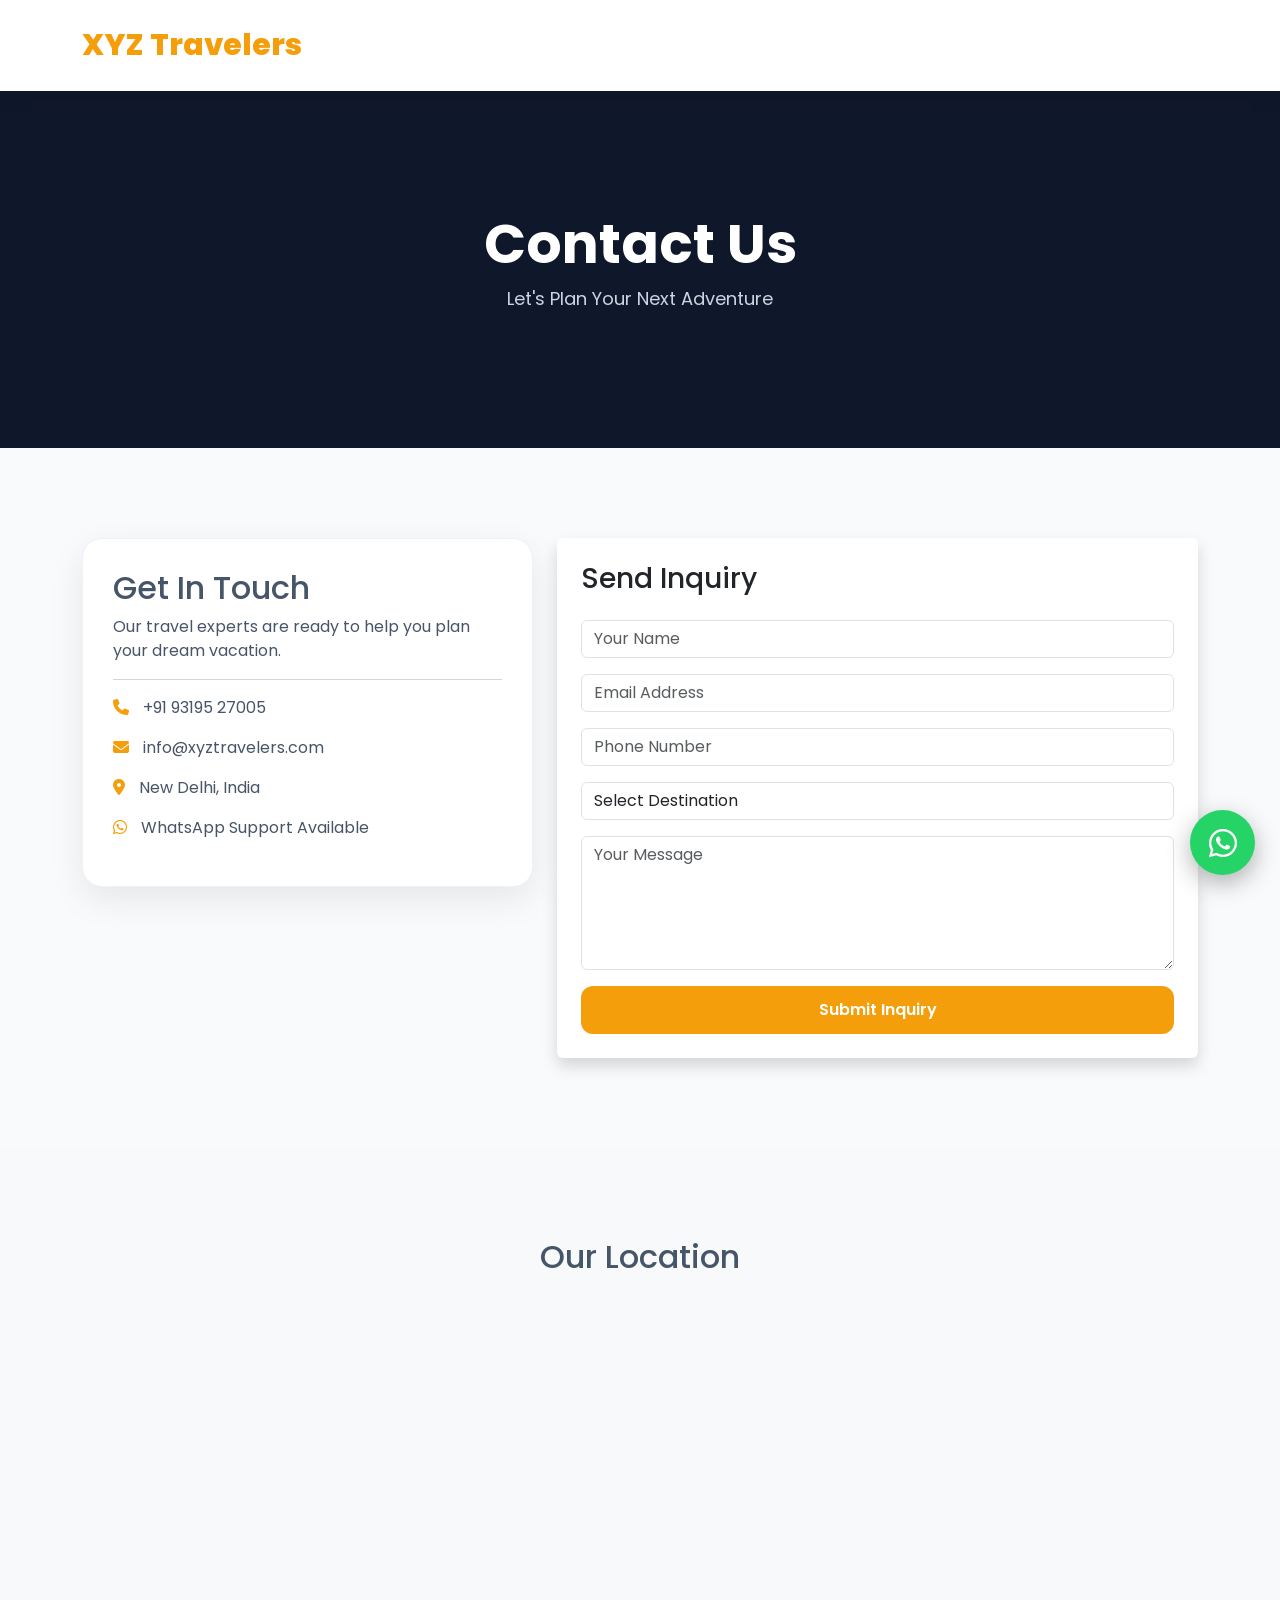
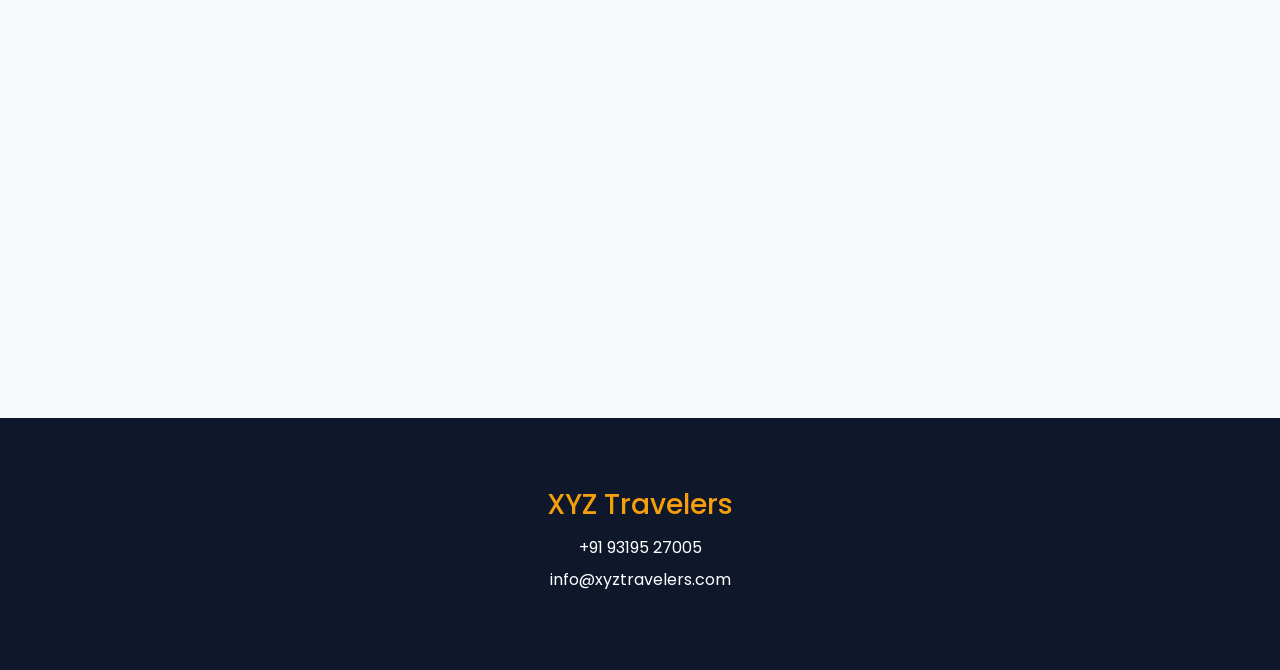
<file: contact.html>
<!DOCTYPE html>
<html lang="en">
<head>

<meta charset="UTF-8">
<meta name="viewport" content="width=device-width, initial-scale=1.0">

<title>Contact Us | XYZ Travelers</title>

<link href="https://cdn.jsdelivr.net/npm/bootstrap@5.3.3/dist/css/bootstrap.min.css" rel="stylesheet">
<link rel="stylesheet" href="css/style.css">

<link rel="stylesheet"
href="https://cdnjs.cloudflare.com/ajax/libs/font-awesome/6.5.2/css/all.min.css">

</head>

<body>

<nav class="navbar navbar-expand-lg navbar-dark custom-nav">

<div class="container">

<a class="navbar-brand"
href="index.html">
XYZ Travelers
</a>

</div>

</nav>

<section class="hero-small">

<div class="container text-center">

<h1>Contact Us</h1>

<p>
Let's Plan Your Next Adventure
</p>

</div>

</section>

<section class="section-space">

<div class="container">

<div class="row">

<div class="col-lg-5">

<div class="contact-info">

<h2>Get In Touch</h2>

<p>
Our travel experts are ready to help you plan your dream vacation.
</p>

<hr>

<p>
<i class="fa-solid fa-phone"></i>
+91 93195 27005
</p>

<p>
<i class="fa-solid fa-envelope"></i>
info@xyztravelers.com
</p>

<p>
<i class="fa-solid fa-location-dot"></i>
New Delhi, India
</p>

<p>
<i class="fa-brands fa-whatsapp"></i>
WhatsApp Support Available
</p>

</div>

</div>

<div class="col-lg-7">

<div class="card shadow border-0 p-4">

<h3 class="mb-4">
Send Inquiry
</h3>

<form>

<input type="text"
class="form-control mb-3"
placeholder="Your Name">

<input type="email"
class="form-control mb-3"
placeholder="Email Address">

<input type="tel"
class="form-control mb-3"
placeholder="Phone Number">

<select class="form-control mb-3">

<option>Select Destination</option>

<option>Ladakh</option>

<option>Kashmir</option>

<option>Spiti Valley</option>

<option>Meghalaya</option>

<option>Goa</option>

</select>

<textarea
class="form-control mb-3"
rows="5"
placeholder="Your Message">
</textarea>

<button
class="btn btn-warning w-100">

Submit Inquiry

</button>

</form>

</div>

</div>

</div>

</div>

</section>

<section class="section-space bg-light">

<div class="container">

<h2 class="text-center mb-4">
Our Location
</h2>

<div class="ratio ratio-16x9">

<iframe
src="https://maps.google.com/maps?q=New%20Delhi&t=&z=13&ie=UTF8&iwloc=&output=embed"
allowfullscreen>
</iframe>

</div>

</div>

</section>

<footer>

<div class="container text-center">

<h3>XYZ Travelers</h3>

<p>+91 93195 27005</p>

<p>info@xyztravelers.com</p>

</div>

</footer>
<a href="https://wa.me/919319527005"
class="whatsapp-btn"
target="_blank">

<i class="fa-brands fa-whatsapp"></i>

</a>

  <div class="mobile-bar">

<a href="tel:+919319527005">
📞 Call
</a>

<a href="https://wa.me/919319527005">
💬 WhatsApp
</a>

<a href="contact.html">
📝 Inquiry
</a>

</div>
</body>
</html>
</file>
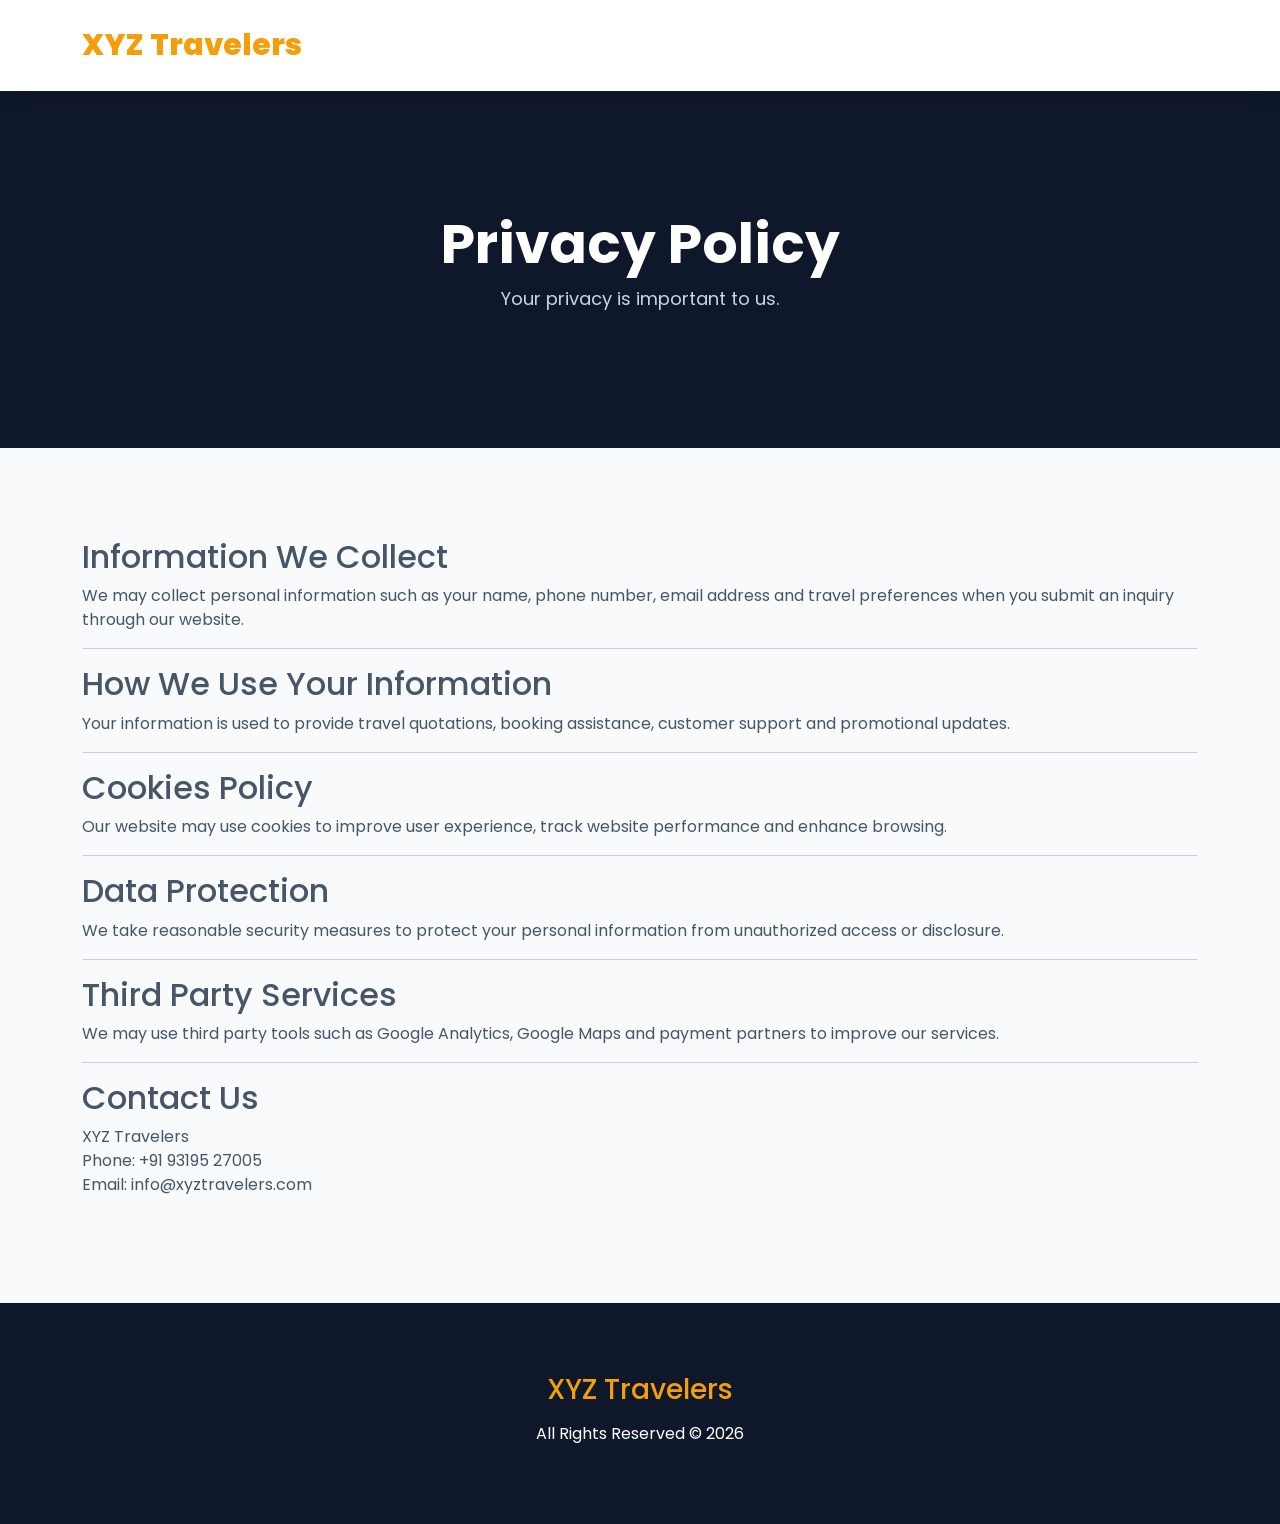
<file: privacy-policy.html>
<!DOCTYPE html>
<html lang="en">
<head>
<meta charset="UTF-8">
<meta name="viewport" content="width=device-width, initial-scale=1.0">

<title>Privacy Policy | XYZ Travelers</title>

<link href="https://cdn.jsdelivr.net/npm/bootstrap@5.3.3/dist/css/bootstrap.min.css" rel="stylesheet">
<link rel="stylesheet" href="css/style.css">
</head>

<body>

<nav class="navbar navbar-expand-lg navbar-dark custom-nav">
<div class="container">
<a class="navbar-brand" href="index.html">XYZ Travelers</a>
</div>
</nav>

<section class="hero-small">
<div class="container text-center">
<h1>Privacy Policy</h1>
<p>Your privacy is important to us.</p>
</div>
</section>

<section class="section-space">
<div class="container">

<h2>Information We Collect</h2>

<p>
We may collect personal information such as your name,
phone number, email address and travel preferences when
you submit an inquiry through our website.
</p>

<hr>

<h2>How We Use Your Information</h2>

<p>
Your information is used to provide travel quotations,
booking assistance, customer support and promotional updates.
</p>

<hr>

<h2>Cookies Policy</h2>

<p>
Our website may use cookies to improve user experience,
track website performance and enhance browsing.
</p>

<hr>

<h2>Data Protection</h2>

<p>
We take reasonable security measures to protect your
personal information from unauthorized access or disclosure.
</p>

<hr>

<h2>Third Party Services</h2>

<p>
We may use third party tools such as Google Analytics,
Google Maps and payment partners to improve our services.
</p>

<hr>

<h2>Contact Us</h2>

<p>
XYZ Travelers
<br>
Phone: +91 93195 27005
<br>
Email: info@xyztravelers.com
</p>

</div>
</section>

<footer>
<div class="container text-center">
<h3>XYZ Travelers</h3>
<p>All Rights Reserved © 2026</p>
</div>
</footer>

</body>
</html>
</file>
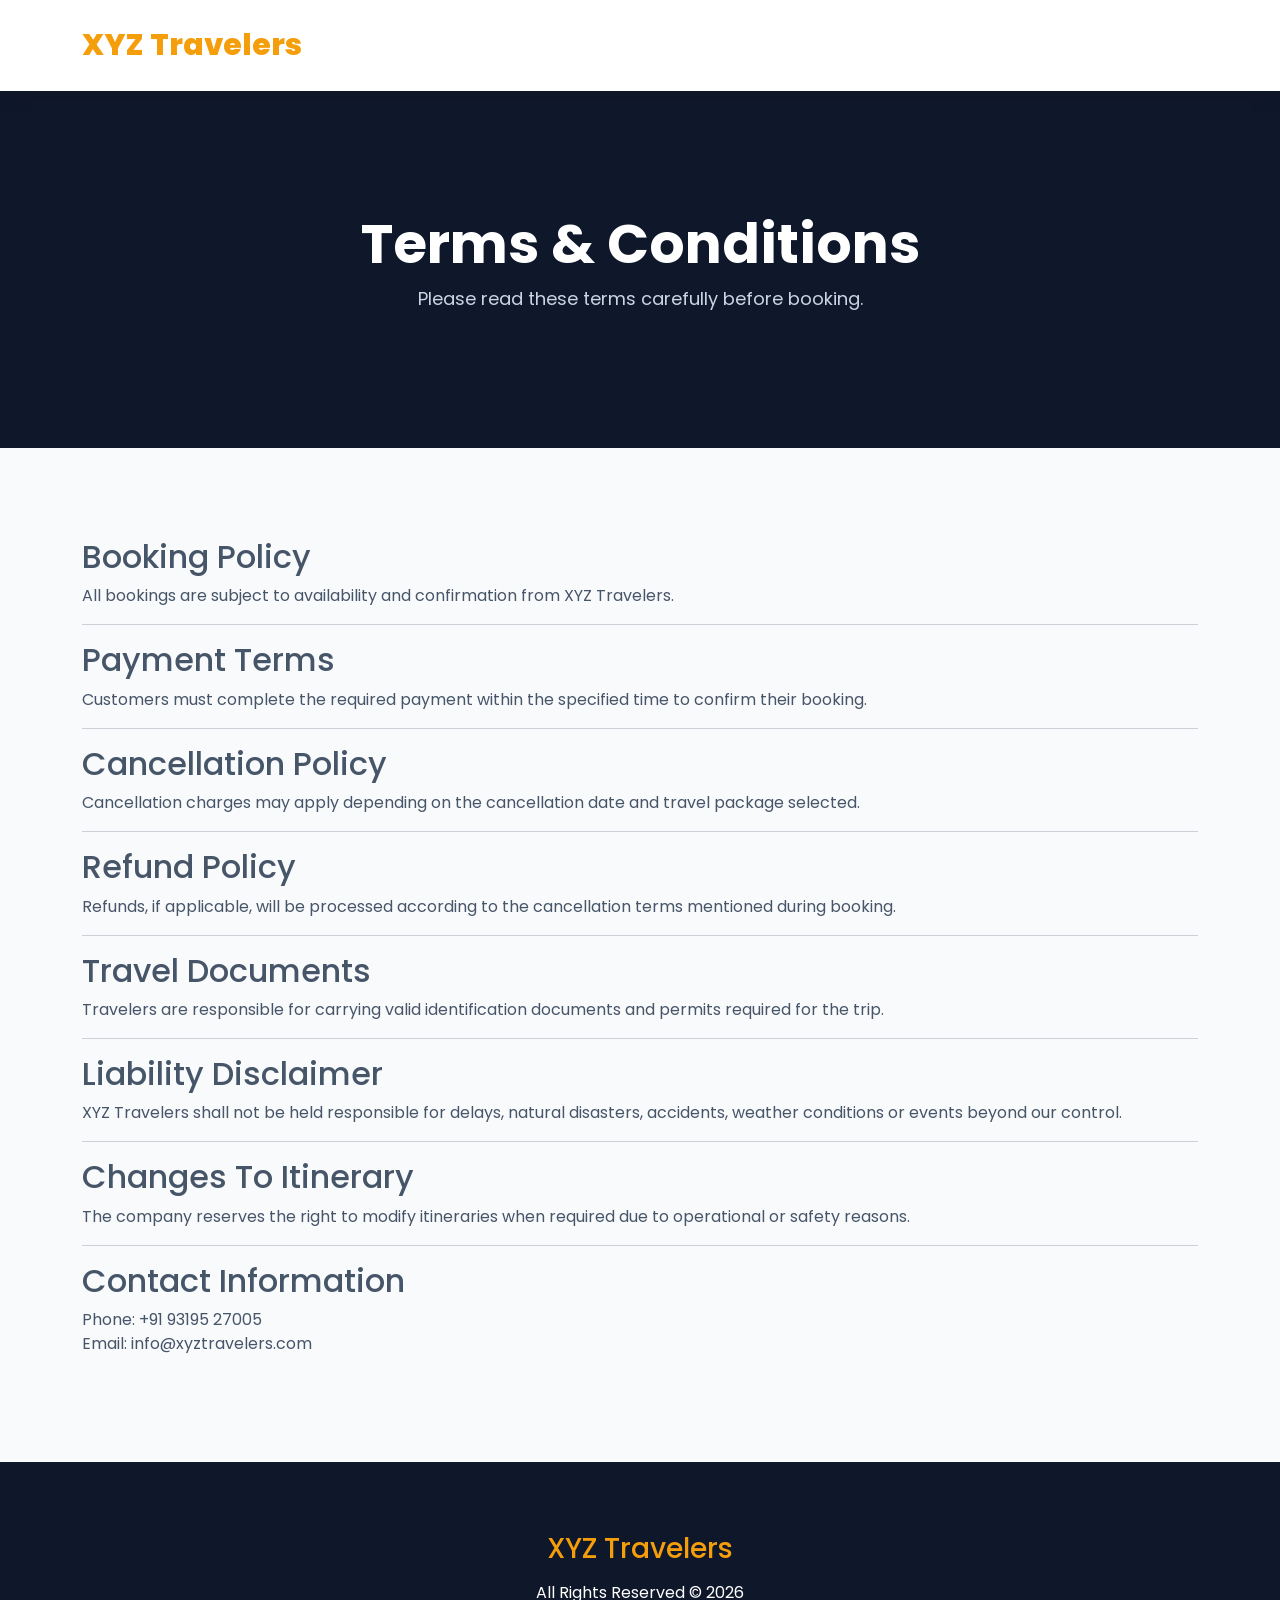
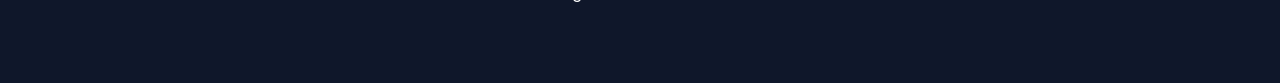
<file: terms-conditions.html>
<!DOCTYPE html>
<html lang="en">
<head>

<meta charset="UTF-8">
<meta name="viewport" content="width=device-width, initial-scale=1.0">

<title>Terms & Conditions | XYZ Travelers</title>

<link href="https://cdn.jsdelivr.net/npm/bootstrap@5.3.3/dist/css/bootstrap.min.css" rel="stylesheet">
<link rel="stylesheet" href="css/style.css">

</head>

<body>

<nav class="navbar navbar-expand-lg navbar-dark custom-nav">
<div class="container">
<a class="navbar-brand" href="index.html">
XYZ Travelers
</a>
</div>
</nav>

<section class="hero-small">

<div class="container text-center">

<h1>Terms & Conditions</h1>

<p>
Please read these terms carefully before booking.
</p>

</div>

</section>

<section class="section-space">

<div class="container">

<h2>Booking Policy</h2>

<p>
All bookings are subject to availability and confirmation
from XYZ Travelers.
</p>

<hr>

<h2>Payment Terms</h2>

<p>
Customers must complete the required payment within the
specified time to confirm their booking.
</p>

<hr>

<h2>Cancellation Policy</h2>

<p>
Cancellation charges may apply depending on the cancellation
date and travel package selected.
</p>

<hr>

<h2>Refund Policy</h2>

<p>
Refunds, if applicable, will be processed according to the
cancellation terms mentioned during booking.
</p>

<hr>

<h2>Travel Documents</h2>

<p>
Travelers are responsible for carrying valid identification
documents and permits required for the trip.
</p>

<hr>

<h2>Liability Disclaimer</h2>

<p>
XYZ Travelers shall not be held responsible for delays,
natural disasters, accidents, weather conditions or events
beyond our control.
</p>

<hr>

<h2>Changes To Itinerary</h2>

<p>
The company reserves the right to modify itineraries when
required due to operational or safety reasons.
</p>

<hr>

<h2>Contact Information</h2>

<p>
Phone: +91 93195 27005
<br>
Email: info@xyztravelers.com
</p>

</div>

</section>

<footer>

<div class="container text-center">

<h3>XYZ Travelers</h3>

<p>All Rights Reserved © 2026</p>

</div>

</footer>

</body>
</html>
</file>
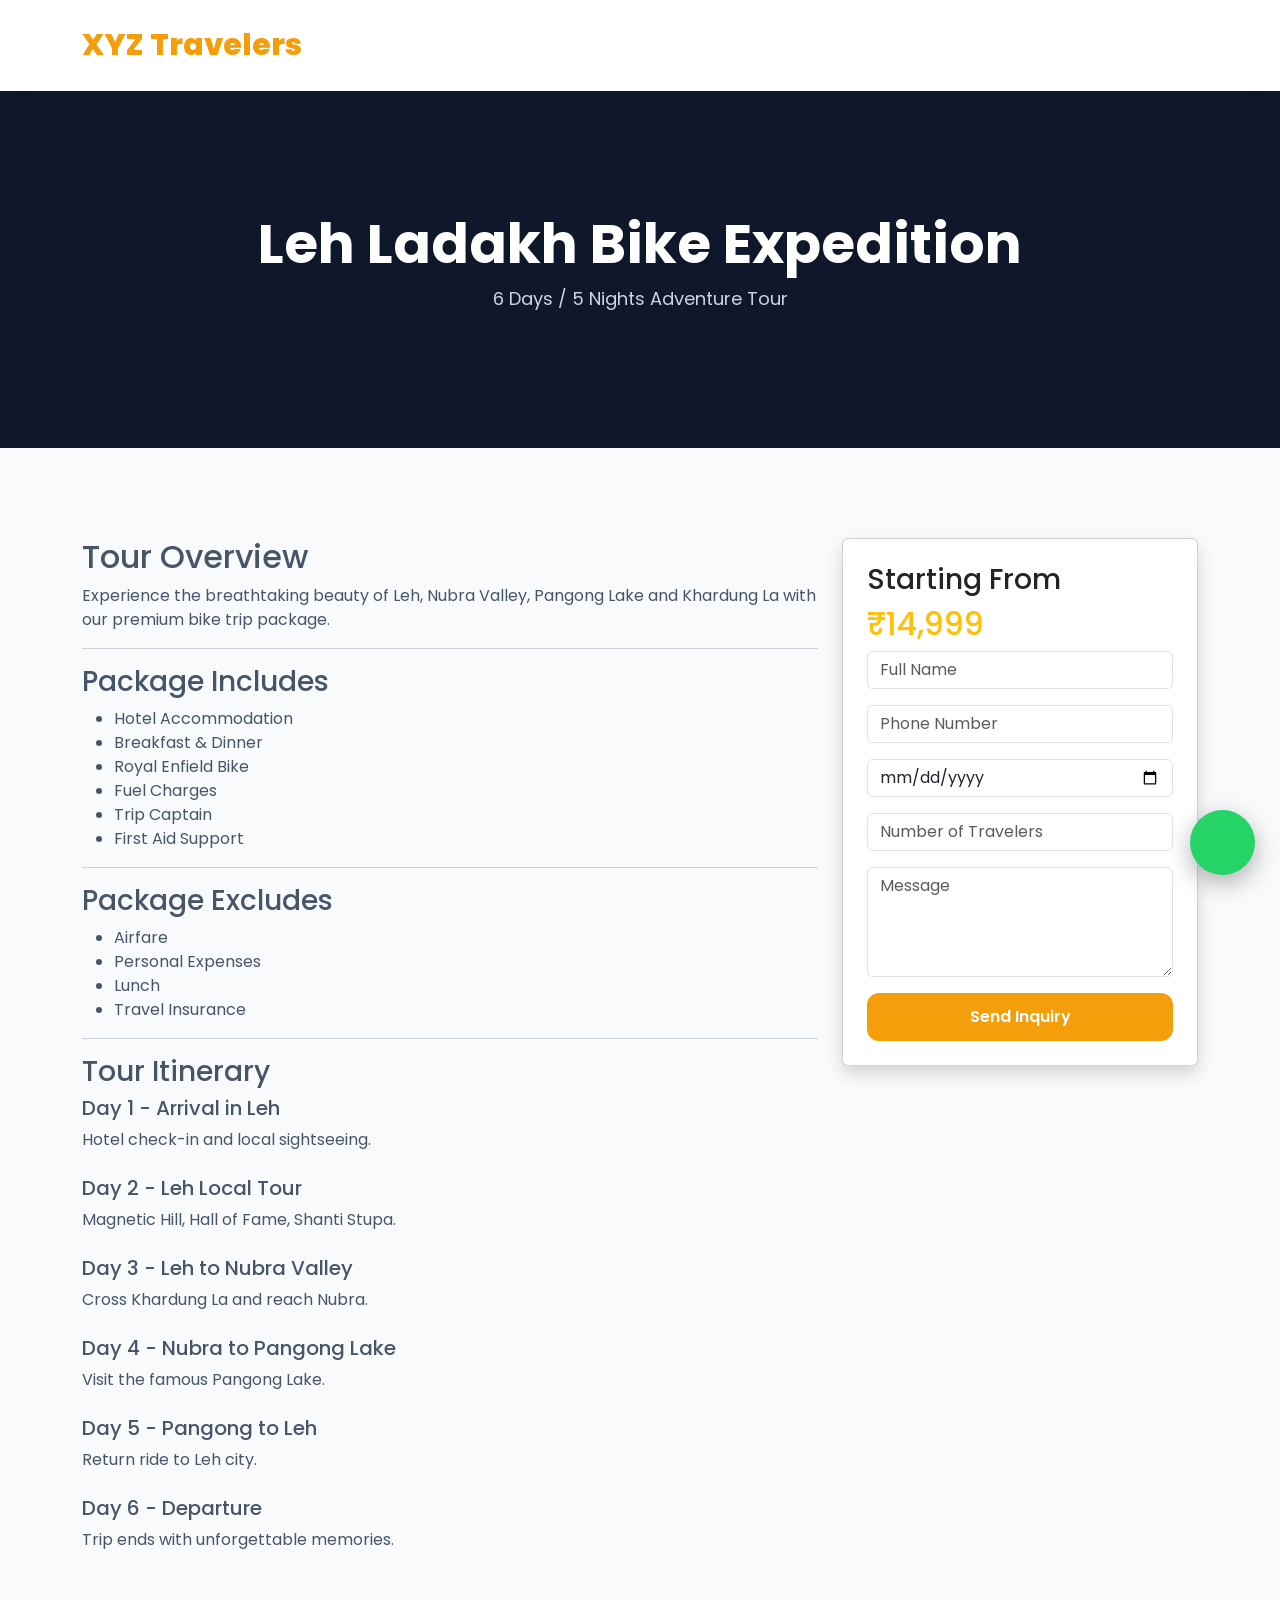
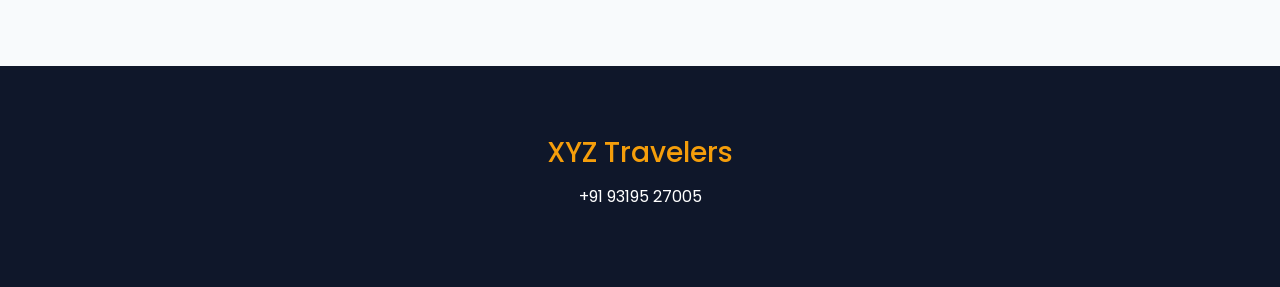
<file: trip-details.html>
<!DOCTYPE html>
<html lang="en">
<head>
<meta charset="UTF-8">
<meta name="viewport" content="width=device-width, initial-scale=1.0">
<title>Leh Ladakh Bike Trip | XYZ Travelers</title>

<link href="https://cdn.jsdelivr.net/npm/bootstrap@5.3.3/dist/css/bootstrap.min.css" rel="stylesheet">
<link rel="stylesheet" href="css/style.css">
</head>

<body>

<nav class="navbar navbar-expand-lg navbar-dark custom-nav">
<div class="container">
<a class="navbar-brand" href="index.html">XYZ Travelers</a>
</div>
</nav>

<section class="hero-small">
<div class="container text-center">
<h1>Leh Ladakh Bike Expedition</h1>
<p>6 Days / 5 Nights Adventure Tour</p>
</div>
</section>

<section class="section-space">
<div class="container">

<div class="row">

<div class="col-lg-8">

<h2>Tour Overview</h2>

<p>
Experience the breathtaking beauty of Leh, Nubra Valley,
Pangong Lake and Khardung La with our premium bike trip package.
</p>

<hr>

<h3>Package Includes</h3>

<ul>
<li>Hotel Accommodation</li>
<li>Breakfast & Dinner</li>
<li>Royal Enfield Bike</li>
<li>Fuel Charges</li>
<li>Trip Captain</li>
<li>First Aid Support</li>
</ul>

<hr>

<h3>Package Excludes</h3>

<ul>
<li>Airfare</li>
<li>Personal Expenses</li>
<li>Lunch</li>
<li>Travel Insurance</li>
</ul>

<hr>

<h3>Tour Itinerary</h3>

<div class="mb-4">
<h5>Day 1 - Arrival in Leh</h5>
<p>Hotel check-in and local sightseeing.</p>
</div>

<div class="mb-4">
<h5>Day 2 - Leh Local Tour</h5>
<p>Magnetic Hill, Hall of Fame, Shanti Stupa.</p>
</div>

<div class="mb-4">
<h5>Day 3 - Leh to Nubra Valley</h5>
<p>Cross Khardung La and reach Nubra.</p>
</div>

<div class="mb-4">
<h5>Day 4 - Nubra to Pangong Lake</h5>
<p>Visit the famous Pangong Lake.</p>
</div>

<div class="mb-4">
<h5>Day 5 - Pangong to Leh</h5>
<p>Return ride to Leh city.</p>
</div>

<div class="mb-4">
<h5>Day 6 - Departure</h5>
<p>Trip ends with unforgettable memories.</p>
</div>

</div>

<div class="col-lg-4">

<div class="card shadow p-4">

<h3>Starting From</h3>

<h2 class="text-warning">₹14,999</h2>

<form>

<input class="form-control mb-3"
placeholder="Full Name">

<input class="form-control mb-3"
placeholder="Phone Number">

<input class="form-control mb-3"
type="date">

<input class="form-control mb-3"
placeholder="Number of Travelers">

<textarea class="form-control mb-3"
rows="4"
placeholder="Message"></textarea>

<button class="btn btn-warning w-100">
Send Inquiry
</button>

</form>

</div>

</div>

</div>

</div>
</section>

<footer>
<div class="container text-center">
<h3>XYZ Travelers</h3>
<p>+91 93195 27005</p>
</div>
</footer>
<a href="https://wa.me/919319527005"
class="whatsapp-btn"
target="_blank">

<i class="fa-brands fa-whatsapp"></i>

</a>

  <div class="mobile-bar">

<a href="tel:+919319527005">
📞 Call
</a>

<a href="https://wa.me/919319527005">
💬 WhatsApp
</a>

<a href="contact.html">
📝 Inquiry
</a>

</div>
</body>
</html>
</file>
<file: css/style.css>
/* =========================
XYZ TRAVELERS STYLE.CSS
========================= */

@import url('https://fonts.googleapis.com/css2?family=Poppins:wght@300;400;500;600;700;800&display=swap');

:root{
--primary:#0F172A;
--secondary:#1E293B;
--accent:#F59E0B;
--accent-hover:#D97706;
--white:#FFFFFF;
--bg:#F8FAFC;
--text:#475569;
--border:#E2E8F0;
}

*{
margin:0;
padding:0;
box-sizing:border-box;
font-family:'Poppins',sans-serif;
}

html{
scroll-behavior:smooth;
}

body{
background:var(--bg);
color:var(--text);
overflow-x:hidden;
}

/* NAVBAR */

.custom-nav{
background:#ffffff;
padding:18px 0;
box-shadow:0 4px 20px rgba(0,0,0,.08);
transition:.3s;
}

.navbar-brand{
font-size:30px;
font-weight:800;
color:var(--accent)!important;
}

.nav-link{
color:var(--primary)!important;
margin-left:18px;
font-weight:600;
transition:.3s;
}

.nav-link:hover{
color:var(--accent)!important;
}

/* HERO */

.hero-section{
position:relative;
min-height:100vh;
background:url('../images/hero.jpg');
background-size:cover;
background-position:center;
display:flex;
align-items:center;
padding:120px 0 80px;
}

.overlay{
position:absolute;
width:100%;
height:100%;
background:rgba(15,23,42,.65);
top:0;
left:0;
}

.hero-content{
position:relative;
z-index:2;
color:#fff;
}

.hero-content h1{
font-size:68px;
font-weight:800;
line-height:1.1;
margin-bottom:20px;
}

.hero-content p{
font-size:20px;
margin-bottom:25px;
color:#fff;
max-width:600px;
}

/* TABLET */

@media(max-width:991px){

.hero-section{
min-height:auto;
padding:140px 0 80px;
}

.hero-content{
text-align:center;
}

.hero-content h1{
font-size:42px;
line-height:1.2;
}

.hero-content p{
font-size:18px;
max-width:100%;
margin:auto auto 25px;
}

}

/* MOBILE */

@media(max-width:576px){

.hero-section{
padding:120px 0 60px;
}

.hero-content h1{
font-size:32px;
line-height:1.3;
}

.hero-content p{
font-size:16px;
}

}

/* HERO SMALL */

.hero-small{
background:#0F172A;
padding:120px 0;
text-align:center;
color:white;
}

.hero-small h1{
font-size:55px;
font-weight:700;
color:white;
}

.hero-small p{
font-size:18px;
color:#CBD5E1;
}

/* BUTTONS */

.btn-gold,
.btn-warning{
background:var(--accent)!important;
border:none!important;
color:#fff!important;
padding:12px 26px;
border-radius:12px;
font-weight:600;
transition:.3s;
}

.btn-gold:hover,
.btn-warning:hover{
background:var(--accent-hover)!important;
transform:translateY(-2px);
}

/* INQUIRY BOX */

.inquiry-box{
background:rgba(255,255,255,.12);
backdrop-filter:blur(20px);
border:1px solid rgba(255,255,255,.15);
padding:35px;
border-radius:24px;
box-shadow:0 20px 50px rgba(0,0,0,.25);
}

.inquiry-box h3{
color:white;
margin-bottom:20px;
font-weight:700;
}

.inquiry-box .form-control{
height:50px;
border:none;
border-radius:10px;
}

/* SECTION */

.section-space{
padding:90px 0;
}

.section-title{
text-align:center;
margin-bottom:60px;
}

.section-title h2{
font-size:46px;
font-weight:800;
color:var(--primary);
}

.section-title h2::after{
content:'';
width:90px;
height:4px;
background:var(--accent);
display:block;
margin:15px auto;
border-radius:30px;
}

/* CARDS */

.destination-card,
.trip-card,
.blog-card,
.contact-info,
.review-card{
background:#fff;
border-radius:20px;
border:1px solid #EDF2F7;
box-shadow:0 12px 35px rgba(0,0,0,.08);
overflow:hidden;
transition:.3s;
}

.destination-card:hover,
.trip-card:hover,
.blog-card:hover,
.review-card:hover{
transform:translateY(-10px);
box-shadow:0 20px 50px rgba(0,0,0,.12);
}

.destination-card img,
.trip-card img,
.blog-card img{
width:100%;
object-fit:cover;
}

.destination-card img{
height:280px;
}

.trip-card img{
height:250px;
}

.blog-card img{
height:220px;
}

.trip-content,
.blog-card-content{
padding:25px;
}

.trip-content h4{
font-size:24px;
font-weight:700;
margin-bottom:10px;
}

.trip-content p{
color:#64748B;
}

.trip-content h5{
color:var(--accent);
font-size:28px;
font-weight:700;
margin-bottom:15px;
}

/* REVIEW CARD */

.review-card{
padding:30px;
}

.review-card p{
font-style:italic;
line-height:1.8;
color:#555;
}

.review-card h6{
margin-top:15px;
font-weight:700;
color:var(--primary);
}

/* CONTACT */

.contact-info{
padding:30px;
}

.contact-info i{
color:var(--accent);
margin-right:10px;
}

/* FOOTER */

footer{
background:#0F172A;
padding:70px 0;
color:white;
}

footer h3,
footer h5{
color:var(--accent);
margin-bottom:15px;
}

footer p{
margin-bottom:8px;
}

.footer-links{
list-style:none;
padding:0;
}

.footer-links li{
margin-bottom:10px;
}

.footer-links a{
text-decoration:none;
color:white;
transition:.3s;
}

.footer-links a:hover{
color:var(--accent);
padding-left:5px;
}

/* WHATSAPP BUTTON */

.whatsapp-btn{
position:fixed;
right:25px;
bottom:25px;
width:65px;
height:65px;
background:#25D366;
border-radius:50%;
display:flex;
align-items:center;
justify-content:center;
font-size:32px;
color:white;
text-decoration:none;
z-index:999;
box-shadow:0 8px 25px rgba(0,0,0,.3);
animation:pulse 2s infinite;
}

@keyframes pulse{
0%{
transform:scale(1);
}
50%{
transform:scale(1.1);
}
100%{
transform:scale(1);
}
}

/* MOBILE BAR */

.mobile-bar{
display:none;
}

@media(max-width:768px){

.mobile-bar{
position:fixed;
bottom:0;
left:0;
width:100%;
background:#0F172A;
display:flex;
justify-content:space-around;
align-items:center;
padding:12px;
z-index:9999;
box-shadow:0 -5px 15px rgba(0,0,0,.15);
}

.mobile-bar a{
color:white;
text-decoration:none;
font-size:14px;
font-weight:600;
}

body{
padding-bottom:85px;
}

/* SCROLLBAR */

::-webkit-scrollbar{
width:8px;
}

::-webkit-scrollbar-track{
background:#f1f1f1;
}

::-webkit-scrollbar-thumb{
background:var(--accent);
border-radius:30px;
}

/* RESPONSIVE */

@media(max-width:991px){

.hero-content h1{
font-size:42px;
}

.hero-section{
height:auto;
padding:120px 0 80px;
}

.inquiry-box{
margin-top:40px;
}

.hero-small h1{
font-size:40px;
}

.section-title h2{
font-size:32px;
}

}

@media(max-width:576px){

.hero-content h1{
font-size:34px;
}

.hero-content p{
font-size:16px;
}

.hero-small h1{
font-size:30px;
}

.destination-card img,
.trip-card img{
height:220px;
}

.whatsapp-btn{
width:55px;
height:55px;
font-size:28px;
}

.navbar-toggler{
border:none;
}

.navbar-toggler:focus{
box-shadow:none;
}

@media(max-width:991px){

.navbar-collapse{
background:#ffffff;
padding:20px;
margin-top:15px;
border-radius:15px;
box-shadow:0 10px 30px rgba(0,0,0,.08);
}

.nav-link{
display:block;
padding:12px 0 !important;
margin-left:0;
}

@media(max-width:991px){

.inquiry-box{
margin-top:30px;
padding:25px;
}

img{
max-width:100%;
height:auto;
display:block;
}
  @media(max-width:768px){

.destination-card,
.trip-card,
.blog-card,
.review-card{
margin-bottom:20px;
}

}
</file>
